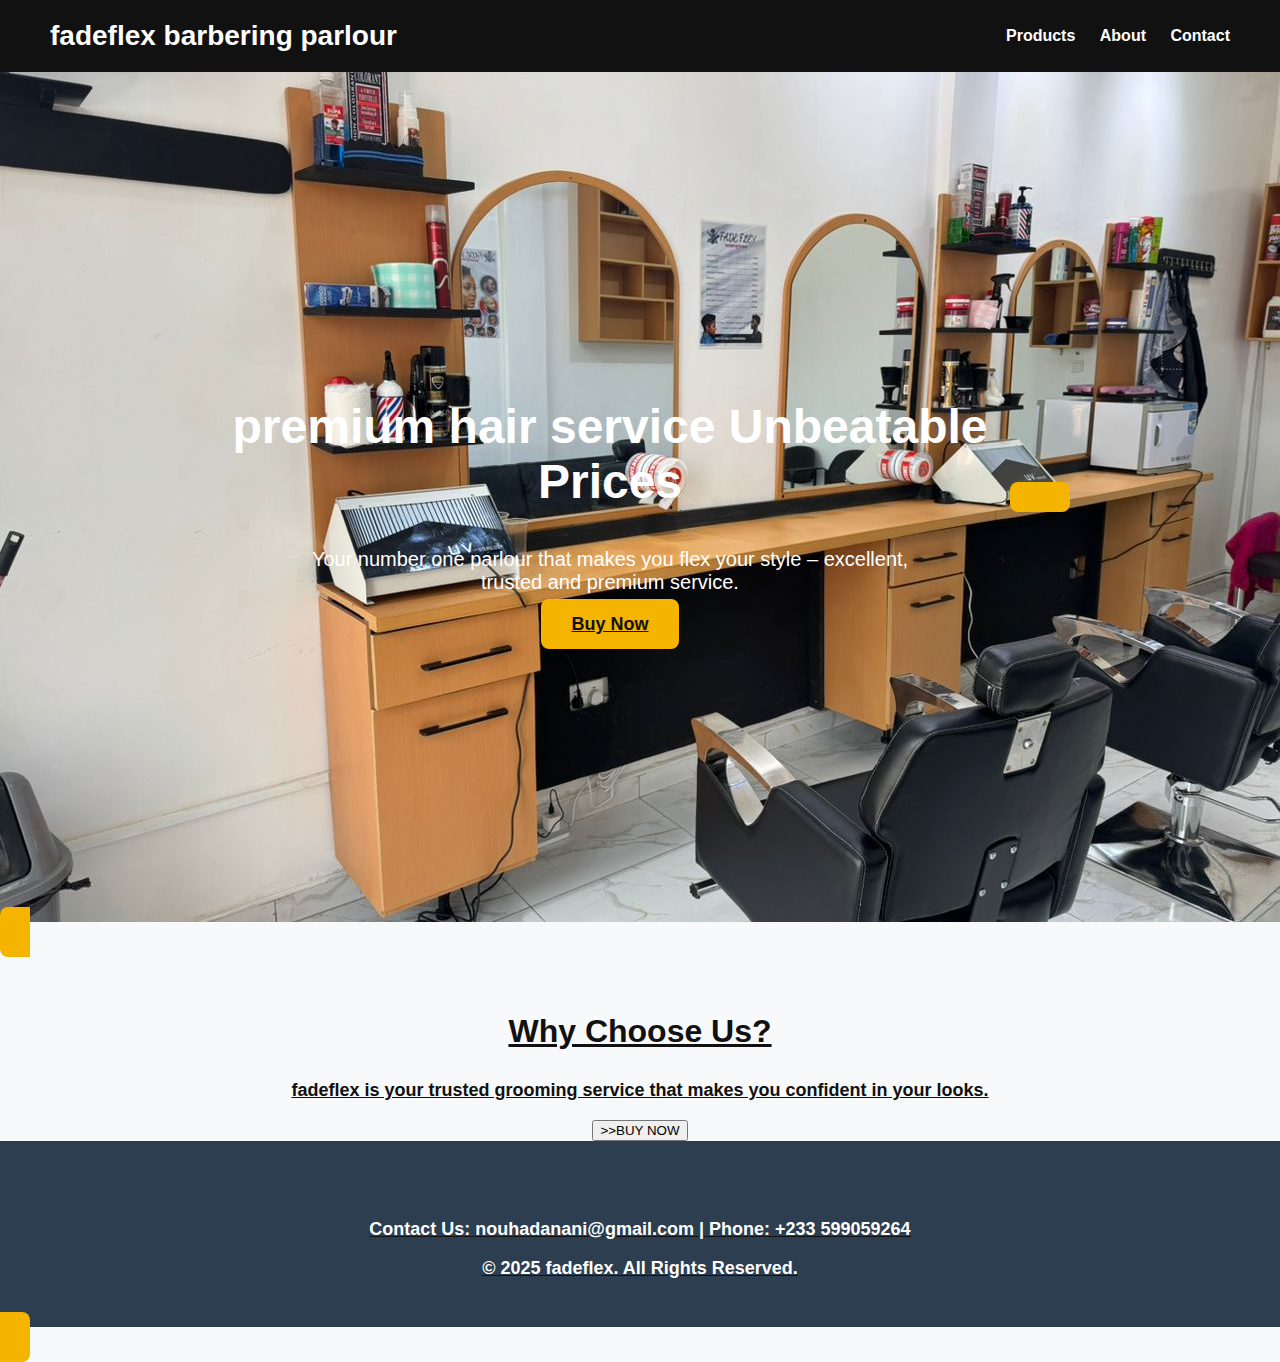
<file: index.html>
<!DOCTYPE html>
<html lang="en">
</head>
      <meta charset="UTF-8" />
      <meta name="viewport" content="width=device-width,initial-scale=0.1 /">
      <title>fadeflex barbering parlour</title>

      <!-- <SEO Meta Tags -->
       <meta name="description" content="discovery quality barbering salon at unbeatable prices">
       <meta name="keywords"content="barber shop,barber salon,haircut,Fade haircut, , skin fade, taper fade
                   Beard trim and shaping Hot towel shave
                   razor shave,Kids haircut,Grooming lounge for men">
       <meta property="og:image" content="">
       <meta property="og:url" content="">
       <meta property="og:type" content="website">
       <meta property="og:site_name" content="fadeflex barbering parlour">

      <!-- Open Graph / Social Hedia Meta Tags →> -->
       <meta property="og:title" content="fadeflex barbering parlour">
       <meta property="og description" content="get your hair styledc in sharp and clean fades here">
       <meta property="og:image" content="">
       <meta property="og:url" content="te">
       <meta property="og:site_name" content="fadeflex barbering parlour">

      <!-- Twitter Card Meta Tags --> 
       <meta nane="twitter: card" content="summary large_image" >
       <meta nane="twitter:title" content="fadeflex barbering parlour">
       <meta name="twitter:description" content="get your hair styled in sharp clean fades here">
       <meta namettwitter:image content="">

       <!-- local business Schema -->
        <script type="application/Idejson">
    {
      "@context": "https://schema.org",
      "@type": "E-comerce",
      "name": "fadeflex barbering parlour",
      "url": "https://nouhadanani.github.io/fade-barbering-parlour/"
      "logo":"https://nouhadanani.github.io/fade-barbering-parlour/image/logo logo.png"
      "description": "Discover quality haircut serviceat unbeatable prices.
      "telephone": "+1eq",
      "telephone": "+1eq",
      "mainEntity"{
      "headline"=Advanced SEO & PPC Pro
    "Datepublished":"2026-01-10"
      }
      "telephone": "+1eq",
      "address": {courses}
        "@type": "PostalAddress",
        "streetAddress": "123 Ghana Way",
        "addressLocality": "Pl",
        "addressRegion": "IL",
        "postalCode": "60544",
        "addressCountry": "GH"
      },
      "geo": {
        "@type": "barbering salon",
        "latitude": 41.626722,
        "longitude": -88.212466
      },
      "openingHours": [
        "Mo-Sa 10:00-20:00",
        "Su 11:00-18:00"
      ],
      "servesCuisine": "Ghanaian",
      "priceRange": "$$",
      "image": "",
      "sameAs": [
        "https://www.facebook.com/fadeflex",
        "https://www.instagram.com/fadeflex/",
        "https://www.twitter.com/fadeflex"
      ]
    
    </script>
    
    <!-- Canonical URL -->
    <link rel="canonical" href="https://fadeflex">
   

   <link rel="stylesheet" href="style.css">
</head>
<body>

    <!-- Header -->
    <header>
        <h1>fadeflex barbering parlour</h1>
        <nav>
            <a href="product.html">Products</a>
            <a href="#about">About</a>
            <a href="#contact">Contact</a>
            
        </nav>
    </header>

    <!-- Hero Section -->
    <section class="hero">
        <div>
            <h2>premium hair service Unbeatable Prices</h2>
            <p>Your number one parlour that makes you flex your style – excellent, trusted and premium service.</p>
            <a href="product.html" class="cta-btn" >Buy Now</button>
        </div>
    </section>
   <!-- news letter -->
<div id="mc_embed_shell" class="popup-container" style="display:none;"> 
       <!-- <link href="//cdn-images.mailchimp.com/embedcode/classic-061523.css" rel="stylesheet" type="text/css"> -->
  <style type="text/css">
        #mc_embed_signup{
    position: relative;
    padding: 40px 30px;
    border-radius: 8px;
    box-shadow: 0 10px 30px rgba(0,0,0,0.15);

    background: url(image/oG.jpg);
    background-size: cover;
    background-position: center;
    background-repeat: no-repeat;
    clear: left;
    font: 14px Helvetica, Arial, sans-serif;
    width: 600px;
}

#mc_embed_signup label {
    font-size: 18px;   /* Change this number */
}

/* TEXT COLOR */
#mc_embed_signup_scroll,
#mc_embed_signup_scroll label,
#mc_embed_signup_scroll h2,
#mc_embed_signup_scroll .indicates-required,
#mc_embed_signup_scroll input {
    color: white;
}

#mc_embed_signup_scroll input::placeholder {
    color: rgb(11, 0, 0);
}

/* FORM FIELD SPACING */
#mc_embed_signup input[type="email"],
#mc_embed_signup input[type="text"]{
    width: 100%;
    max-width: 400px;
    padding: 10px;
    margin: 8px 0 15px 0;
    border: 1px solid #ccc;
    border-radius: 4px;
    font-size: 16px;
    color: black; 
    background-color: white;
}
        /* Add your own Mailchimp form style overrides in your site stylesheet or in this style block.
           We recommend moving this block and the preceding CSS link to the HEAD of your HTML file. */
</style>
<div id="mc_embed_signup">
  <!--PLACE X BUTTON HERE-->
    <form action="https://github.us18.list-manage.com/subscribe/post?u=468eecf48c3ecc8cbabbf0f05&amp;id=40c6be7813&amp;f_id=0059b2e6f0" method="post" id="mc-embedded-subscribe-form" name="mc-embedded-subscribe-form" class="validate" target="_blank">
        <div id="mc_embed_signup_scroll"><h2>Subscribe to our news letter</h2>
                    <span class="close-popup"style=position:absolute:top:10px;right:15px:cursor:pointer:font-size:20px">&times;</span>
            <div class="indicates-required"><span class="asterisk">*</span> indicates required</div>
            <div class="mc-field-group"><label for="mce-EMAIL">Email Address <span class="asterisk">*</span></label><input type="email" name="EMAIL" class="required email" id="mce-EMAIL" required="" value=""></div><div class="mc-field-group"><label for="mce-FNAME">First Name </label><input type="text" name="FNAME" class=" text" id="mce-FNAME" value=""></div><div class="mc-field-group"><label for="mce-PHONE">Phone Number </label><input type="text" name="PHONE" class="REQ_CSS" id="mce-PHONE" value=""></div>
        <div id="mce-responses" class="clear foot">
            <div class="response" id="mce-error-response" style="display: none;"></div>
            <div class="response" id="mce-success-response" style="display: none;"></div>
        </div>
    <div aria-hidden="true" style="position: absolute; left: -5000px;">
        /* real people should not fill this in and expect good things - do not remove this or risk form bot signups */
        <input type="text" name="b_468eecf48c3ecc8cbabbf0f05_40c6be7813" tabindex="-1" value="">
    </div>
        <div class="optionalParent">
            <div class="clear foot">
                <input type="submit" name="subscribe" id="mc-embedded-subscribe" class="button" value="Subscribe">
                <!-- <p style="margin: 0px auto;"><a href="http://eepurl.com/jzzhtk" title="Mailchimp - email marketing made easy and fun"><span style="display: inline-block; background-color: transparent; border-radius: 4px;"><img class="refferal_badge" src="https://digitalasset.intuit.com/render/content/dam/intuit/mc-fe/en_us/images/intuit-mc-rewards-text-dark.svg" alt="Intuit Mailchimp" style="width: 220px; height: 40px; display: flex; padding: 2px 0px; justify-content: center; align-items: center;"></span></a></p> -->
            </div>
        </div>
    </div>
</form>
</div>
<script type="text/javascript" src="//s3.amazonaws.com/downloads.mailchimp.com/js/mc-validate.js"></script><script type="text/javascript">(function($) {window.fnames = new Array(); window.ftypes = new Array();fnames[0]='EMAIL';ftypes[0]='email';fnames[1]='FNAME';ftypes[1]='text';fnames[4]='PHONE';ftypes[4]='phone';fnames[2]='LNAME';ftypes[2]='text';fnames[3]='ADDRESS';ftypes[3]='address';fnames[5]='BIRTHDAY';ftypes[5]='birthday';fnames[6]='COMPANY';ftypes[6]='text';}(jQuery));var $mcj = jQuery.noConflict(true);
    // SMS Phone Multi-Country Functionality
    if(!window.MC) {
      window.MC = {};
    }
    window.MC.smsPhoneData = {
      defaultCountryCode: 'GH',
      programs: [],
      smsProgramDataCountryNames: []
    };

    function getCountryUnicodeFlag(countryCode) {
       return countryCode.toUpperCase().replace(/./g, (char) => String.fromCodePoint(char.charCodeAt(0) + 127397))
    };

    // HTML sanitization function to prevent XSS
    function sanitizeHtml(str) {
      if (typeof str !== 'string') return '';
      return str
        .replace(/&/g, '&amp;')
        .replace(/</g, '&lt;')
        .replace(/>/g, '&gt;')
        .replace(/"/g, '&quot;')
        .replace(/'/g, '&#x27;')
        .replace(/\//g, '&#x2F;');
    }

    // URL sanitization function to prevent javascript: and data: URLs
    function sanitizeUrl(url) {
      if (typeof url !== 'string') return '';
      const trimmedUrl = url.trim().toLowerCase();
      if (trimmedUrl.startsWith('javascript:') || trimmedUrl.startsWith('data:') || trimmedUrl.startsWith('vbscript:')) {
        return '#';
      }
      return url;
    }

    const getBrowserLanguage = () => {
      if (!window?.navigator?.language?.split('-')[1]) {
        return window?.navigator?.language?.toUpperCase();
      }
      return window?.navigator?.language?.split('-')[1];
    };

    function getDefaultCountryProgram(defaultCountryCode, smsProgramData) {
      if (!smsProgramData || smsProgramData.length === 0) {
        return null;
      }

      const browserLanguage = getBrowserLanguage();

      if (browserLanguage) {
        const foundProgram = smsProgramData.find(
          (program) => program?.countryCode === browserLanguage,
        );
        if (foundProgram) {
          return foundProgram;
        }
      }

      if (defaultCountryCode) {
        const foundProgram = smsProgramData.find(
          (program) => program?.countryCode === defaultCountryCode,
        );
        if (foundProgram) {
          return foundProgram;
        }
      }

      return smsProgramData[0];
    }

    function updateSmsLegalText(countryCode, fieldName) {
      if (!countryCode || !fieldName) {
        return;
      }
      
      const programs = window?.MC?.smsPhoneData?.programs;
      if (!programs || !Array.isArray(programs)) {
        return;
      }
      
      const program = programs.find(program => program?.countryCode === countryCode);
      if (!program || !program.requiredTemplate) {
        return;
      }
      
      const legalTextElement = document.querySelector('#legal-text-' + fieldName);
      if (!legalTextElement) {
        return;
      }
      
      // Remove HTML tags and clean up the text
      const divRegex = new RegExp('</?[div][^>]*>', 'gi');
      const fullAnchorRegex = new RegExp('<a.*?</a>', 'g');
      const anchorRegex = new RegExp('<a href="(.*?)" target="(.*?)">(.*?)</a>');
      
      const template = program.requiredTemplate.replace(divRegex, '');
      
      

      legalTextElement.textContent = '';
      const parts = template.split(/(<a href=".*?" target=".*?">.*?<\/a>)/g);
      parts.forEach(function(part) {
        if (!part) {
          return;
        }
        const anchorMatch = part.match(/<a href="(.*?)" target="(.*?)">(.*?)<\/a>/);
        if (anchorMatch) {
          const linkElement = document.createElement('a');
          linkElement.href = sanitizeUrl(anchorMatch[1]);
          linkElement.target = sanitizeHtml(anchorMatch[2]);
          linkElement.textContent = sanitizeHtml(anchorMatch[3]);
          legalTextElement.appendChild(linkElement);
        } else {
          legalTextElement.appendChild(document.createTextNode(part));
        }
      });
          
    }

    function generateDropdownOptions(smsProgramData) {
      if (!smsProgramData || smsProgramData.length === 0) {
        return '';
      }
      
      return smsProgramData.map(program => {
        const flag = getCountryUnicodeFlag(program.countryCode);
        const countryName = getCountryName(program.countryCode);
        const callingCode = program.countryCallingCode || '';
        // Sanitize all values to prevent XSS
        const sanitizedCountryCode = sanitizeHtml(program.countryCode || '');
        const sanitizedCountryName = sanitizeHtml(countryName || '');
        const sanitizedCallingCode = sanitizeHtml(callingCode || '');
        return '<option value="' + sanitizedCountryCode + '">' + sanitizedCountryName + ' ' + sanitizedCallingCode + '</option>';
      }).join('');
    }

    function getCountryName(countryCode) {
      if (window.MC?.smsPhoneData?.smsProgramDataCountryNames && Array.isArray(window.MC.smsPhoneData.smsProgramDataCountryNames)) {
        for (let i = 0; i < window.MC.smsPhoneData.smsProgramDataCountryNames.length; i++) {
          if (window.MC.smsPhoneData.smsProgramDataCountryNames[i].code === countryCode) {
            return window.MC.smsPhoneData.smsProgramDataCountryNames[i].name;
          }
        }
      }
      return countryCode;
    }

    function getDefaultPlaceholder(countryCode) {
      if (!countryCode || typeof countryCode !== 'string') {
        return '+1 000 000 0000'; // Default US placeholder
      }
      
            var mockPlaceholders = [
        {
          countryCode: 'US',
          placeholder: '+1 000 000 0000',
          helpText: 'Include the US country code +1 before the phone number',
        },
        {
          countryCode: 'GB',
          placeholder: '+44 0000 000000',
          helpText: 'Include the GB country code +44 before the phone number',
        },
        {
          countryCode: 'CA',
          placeholder: '+1 000 000 0000',
          helpText: 'Include the CA country code +1 before the phone number',
        },
        {
          countryCode: 'AU',
          placeholder: '+61 000 000 000',
          helpText: 'Include the AU country code +61 before the phone number',
        },
        {
          countryCode: 'DE',
          placeholder: '+49 000 0000000',
          helpText: 'Fügen Sie vor der Telefonnummer die DE-Ländervorwahl +49 ein',
        },
        {
          countryCode: 'FR',
          placeholder: '+33 0 00 00 00 00',
          helpText: 'Incluez le code pays FR +33 avant le numéro de téléphone',
        },
        {
          countryCode: 'ES',
          placeholder: '+34 000 000 000',
          helpText: 'Incluya el código de país ES +34 antes del número de teléfono',
        },
        {
          countryCode: 'NL',
          placeholder: '+31 0 00000000',
          helpText: 'Voeg de NL-landcode +31 toe vóór het telefoonnummer',
        },
        {
          countryCode: 'BE',
          placeholder: '+32 000 00 00 00',
          helpText: 'Incluez le code pays BE +32 avant le numéro de téléphone',
        },
        {
          countryCode: 'CH',
          placeholder: '+41 00 000 00 00',
          helpText: 'Fügen Sie vor der Telefonnummer die CH-Ländervorwahl +41 ein',
        },
        {
          countryCode: 'AT',
          placeholder: '+43 000 000 0000',
          helpText: 'Fügen Sie vor der Telefonnummer die AT-Ländervorwahl +43 ein',
        },
        {
          countryCode: 'IE',
          placeholder: '+353 00 000 0000',
          helpText: 'Include the IE country code +353 before the phone number',
        },
        {
          countryCode: 'IT',
          placeholder: '+39 000 000 0000',
          helpText: 'Includere il prefisso internazionale IT +39 prima del numero di telefono',
        },
        {
          countryCode: 'NO',
          placeholder: '+47 000 00 000',
          helpText: 'Inkluder NO landskode +47 før telefonnummeret',
        },
        {
          countryCode: 'SE',
          placeholder: '+46 00 000 00 00',
          helpText: 'Inkludera SE landskod +46 före telefonnumret',
        },
        {
          countryCode: 'DK',
          placeholder: '+45 00 00 00 00',
          helpText: 'Inkluder DK landekode +45 før telefonnummeret',
        },
        {
          countryCode: 'FI',
          placeholder: '+358 00 000 0000',
          helpText: 'Sisällytä FI-maakoodi +358 ennen puhelinnumeroa',
        },
        {
          countryCode: 'EE',
          placeholder: '+372 0000 0000',
          helpText: 'Lisage EE riigikood +372 telefoninumbri ette',
        },
        {
          countryCode: 'PL',
          placeholder: '+48 000 000 000',
          helpText: 'Podaj numer kierunkowy PL +48 przed numerem telefonu',
        },
        {
          countryCode: 'SK',
          placeholder: '+421 000 000 000',
          helpText: 'Pred telefónne číslo uveďte kód krajiny SK +421',
        },
        {
          countryCode: 'LV',
          placeholder: '+371 0000 0000',
          helpText: 'Iekļaujiet LV valsts kodu +371 pirms tālruņa numura',
        },
        {
          countryCode: 'LT',
          placeholder: '+370 0000 0000',
          helpText: 'Įtraukite LT šalies kodą +370 prieš telefono numerį',
        },
        {
          countryCode: 'GR',
          placeholder: '+30 000 000 0000',
          helpText: 'Συμπεριλάβετε τον κωδικό χώρας GR +30 πριν από τον αριθμό τηλεφώνου',
        },
        {
          countryCode: 'PT',
          placeholder: '+351 000 000 000',
          helpText: 'Inclua o código de país PT +351 antes do número de telefone',
        },
        {
          countryCode: 'HR',
          placeholder: '+385 00 000 0000',
          helpText: 'Uključite HR pozivni broj države +385 prije telefonskog broja',
        },
        {
          countryCode: 'SI',
          placeholder: '+386 00 000 000',
          helpText: 'Vključite SI kodo države +386 pred telefonsko številko',
        },
        {
          countryCode: 'IS',
          placeholder: '+354 000 0000',
          helpText: 'Láttu IS landsnúmer +354 fylgja á undan símanúmerinu',
        },
        {
          countryCode: 'LU',
          placeholder: '+352 000 000 000',
          helpText: 'Incluez le code pays LU +352 avant le numéro de téléphone',
        },
        {
          countryCode: 'MC',
          placeholder: '+377 00 00 00 00',
          helpText: 'Incluez le code pays MC +377 avant le numéro de téléphone',
        },
        {
          countryCode: 'AD',
          placeholder: '+376 000 000',
          helpText: 'Incloeu el codi de país AD +376 abans del número de telèfon',
        },
        {
          countryCode: 'JE',
          placeholder: '+44 0000 000000',
          helpText: 'Include the JE country code +44 before the phone number',
        },
        {
          countryCode: 'IM',
          placeholder: '+44 0000 000000',
          helpText: 'Include the IM country code +44 before the phone number',
        },
        {
          countryCode: 'GG',
          placeholder: '+44 0000 000000',
          helpText: 'Include the GG country code +44 before the phone number',
        },
        {
          countryCode: 'AL',
          placeholder: '+355 00 000 0000',
          helpText: 'Përfshini kodin e vendit AL +355 para numrit të telefonit',
        },
        {
          countryCode: 'SM',
          placeholder: '+378 0000 000000',
          helpText: 'Includere il prefisso internazionale SM +378 prima del numero di telefono',
        },
        {
          countryCode: 'FO',
          placeholder: '+298 000000',
          helpText: 'Inkluder FO landekode +298 før telefonnummeret',
        },
        {
          countryCode: 'MT',
          placeholder: '+356 0000 0000',
          helpText: 'Include the MT country code +356 before the phone number',
        },
        {
          countryCode: 'LI',
          placeholder: '+423 000 0000',
          helpText: 'Fügen Sie vor der Telefonnummer die LI-Ländervorwahl +423 ein',
        },
        {
          countryCode: 'GI',
          placeholder: '+350 000 00000',
          helpText: 'Include the GI country code +350 before the phone number',
        },
        {
          countryCode: 'MD',
          placeholder: '+373 00 000 000',
          helpText: 'Includeți codul de țară MD +373 înaintea numărului de telefon',
        },
        {
          countryCode: 'HU',
          placeholder: '+36 00 000 0000',
          helpText: 'A telefonszám előtt adja meg a HU országkódot +36',
        },
        {
          countryCode: 'NZ',
          placeholder: '+64 00 000 0000',
          helpText: 'Include the NZ country code +64 before the phone number',
        },
        {
          countryCode: 'ME',
          placeholder: '+382 00 000 000',
          helpText: 'Uključite ME pozivni broj države +382 prije telefonskog broja',
        },
      ];

      const selectedPlaceholder = mockPlaceholders.find(function(item) {
        return item && item.countryCode === countryCode;
      });
      
      return selectedPlaceholder ? selectedPlaceholder.placeholder : mockPlaceholders[0].placeholder;
    }

    function updatePlaceholder(countryCode, fieldName) {
      if (!countryCode || !fieldName) {
        return;
      }
      
      const phoneInput = document.querySelector('#mce-' + fieldName);
      if (!phoneInput) {
        return;
      }
      
      const placeholder = getDefaultPlaceholder(countryCode);
      if (placeholder) {
        phoneInput.placeholder = placeholder;
      }
    }

    function updateCountryCodeInstruction(countryCode, fieldName) {
      updatePlaceholder(countryCode, fieldName);
      
    }

    function getDefaultHelpText(countryCode) {
      var mockPlaceholders = [
        {
          countryCode: 'US',
          placeholder: '+1 000 000 0000',
          helpText: 'Include the US country code +1 before the phone number',
        },
        {
          countryCode: 'GB',
          placeholder: '+44 0000 000000',
          helpText: 'Include the GB country code +44 before the phone number',
        },
        {
          countryCode: 'CA',
          placeholder: '+1 000 000 0000',
          helpText: 'Include the CA country code +1 before the phone number',
        },
        {
          countryCode: 'AU',
          placeholder: '+61 000 000 000',
          helpText: 'Include the AU country code +61 before the phone number',
        },
        {
          countryCode: 'DE',
          placeholder: '+49 000 0000000',
          helpText: 'Fügen Sie vor der Telefonnummer die DE-Ländervorwahl +49 ein',
        },
        {
          countryCode: 'FR',
          placeholder: '+33 0 00 00 00 00',
          helpText: 'Incluez le code pays FR +33 avant le numéro de téléphone',
        },
        {
          countryCode: 'ES',
          placeholder: '+34 000 000 000',
          helpText: 'Incluya el código de país ES +34 antes del número de teléfono',
        },
        {
          countryCode: 'NL',
          placeholder: '+31 0 00000000',
          helpText: 'Voeg de NL-landcode +31 toe vóór het telefoonnummer',
        },
        {
          countryCode: 'BE',
          placeholder: '+32 000 00 00 00',
          helpText: 'Incluez le code pays BE +32 avant le numéro de téléphone',
        },
        {
          countryCode: 'CH',
          placeholder: '+41 00 000 00 00',
          helpText: 'Fügen Sie vor der Telefonnummer die CH-Ländervorwahl +41 ein',
        },
        {
          countryCode: 'AT',
          placeholder: '+43 000 000 0000',
          helpText: 'Fügen Sie vor der Telefonnummer die AT-Ländervorwahl +43 ein',
        },
        {
          countryCode: 'IE',
          placeholder: '+353 00 000 0000',
          helpText: 'Include the IE country code +353 before the phone number',
        },
        {
          countryCode: 'IT',
          placeholder: '+39 000 000 0000',
          helpText: 'Includere il prefisso internazionale IT +39 prima del numero di telefono',
        },
        {
          countryCode: 'NO',
          placeholder: '+47 000 00 000',
          helpText: 'Inkluder NO landskode +47 før telefonnummeret',
        },
        {
          countryCode: 'SE',
          placeholder: '+46 00 000 00 00',
          helpText: 'Inkludera SE landskod +46 före telefonnumret',
        },
        {
          countryCode: 'DK',
          placeholder: '+45 00 00 00 00',
          helpText: 'Inkluder DK landekode +45 før telefonnummeret',
        },
        {
          countryCode: 'FI',
          placeholder: '+358 00 000 0000',
          helpText: 'Sisällytä FI-maakoodi +358 ennen puhelinnumeroa',
        },
        {
          countryCode: 'EE',
          placeholder: '+372 0000 0000',
          helpText: 'Lisage EE riigikood +372 telefoninumbri ette',
        },
        {
          countryCode: 'PL',
          placeholder: '+48 000 000 000',
          helpText: 'Podaj numer kierunkowy PL +48 przed numerem telefonu',
        },
        {
          countryCode: 'SK',
          placeholder: '+421 000 000 000',
          helpText: 'Pred telefónne číslo uveďte kód krajiny SK +421',
        },
        {
          countryCode: 'LV',
          placeholder: '+371 0000 0000',
          helpText: 'Iekļaujiet LV valsts kodu +371 pirms tālruņa numura',
        },
        {
          countryCode: 'LT',
          placeholder: '+370 0000 0000',
          helpText: 'Įtraukite LT šalies kodą +370 prieš telefono numerį',
        },
        {
          countryCode: 'GR',
          placeholder: '+30 000 000 0000',
          helpText: 'Συμπεριλάβετε τον κωδικό χώρας GR +30 πριν από τον αριθμό τηλεφώνου',
        },
        {
          countryCode: 'PT',
          placeholder: '+351 000 000 000',
          helpText: 'Inclua o código de país PT +351 antes do número de telefone',
        },
        {
          countryCode: 'HR',
          placeholder: '+385 00 000 0000',
          helpText: 'Uključite HR pozivni broj države +385 prije telefonskog broja',
        },
        {
          countryCode: 'SI',
          placeholder: '+386 00 000 000',
          helpText: 'Vključite SI kodo države +386 pred telefonsko številko',
        },
        {
          countryCode: 'IS',
          placeholder: '+354 000 0000',
          helpText: 'Láttu IS landsnúmer +354 fylgja á undan símanúmerinu',
        },
        {
          countryCode: 'LU',
          placeholder: '+352 000 000 000',
          helpText: 'Incluez le code pays LU +352 avant le numéro de téléphone',
        },
        {
          countryCode: 'MC',
          placeholder: '+377 00 00 00 00',
          helpText: 'Incluez le code pays MC +377 avant le numéro de téléphone',
        },
        {
          countryCode: 'AD',
          placeholder: '+376 000 000',
          helpText: 'Incloeu el codi de país AD +376 abans del número de telèfon',
        },
        {
          countryCode: 'JE',
          placeholder: '+44 0000 000000',
          helpText: 'Include the JE country code +44 before the phone number',
        },
        {
          countryCode: 'IM',
          placeholder: '+44 0000 000000',
          helpText: 'Include the IM country code +44 before the phone number',
        },
        {
          countryCode: 'GG',
          placeholder: '+44 0000 000000',
          helpText: 'Include the GG country code +44 before the phone number',
        },
        {
          countryCode: 'AL',
          placeholder: '+355 00 000 0000',
          helpText: 'Përfshini kodin e vendit AL +355 para numrit të telefonit',
        },
        {
          countryCode: 'SM',
          placeholder: '+378 0000 000000',
          helpText: 'Includere il prefisso internazionale SM +378 prima del numero di telefono',
        },
        {
          countryCode: 'FO',
          placeholder: '+298 000000',
          helpText: 'Inkluder FO landekode +298 før telefonnummeret',
        },
        {
          countryCode: 'MT',
          placeholder: '+356 0000 0000',
          helpText: 'Include the MT country code +356 before the phone number',
        },
        {
          countryCode: 'LI',
          placeholder: '+423 000 0000',
          helpText: 'Fügen Sie vor der Telefonnummer die LI-Ländervorwahl +423 ein',
        },
        {
          countryCode: 'GI',
          placeholder: '+350 000 00000',
          helpText: 'Include the GI country code +350 before the phone number',
        },
        {
          countryCode: 'MD',
          placeholder: '+373 00 000 000',
          helpText: 'Includeți codul de țară MD +373 înaintea numărului de telefon',
        },
        {
          countryCode: 'HU',
          placeholder: '+36 00 000 0000',
          helpText: 'A telefonszám előtt adja meg a HU országkódot +36',
        },
        {
          countryCode: 'NZ',
          placeholder: '+64 00 000 0000',
          helpText: 'Include the NZ country code +64 before the phone number',
        },
        {
          countryCode: 'ME',
          placeholder: '+382 00 000 000',
          helpText: 'Uključite ME pozivni broj države +382 prije telefonskog broja',
        },
      ];
      
      if (!countryCode || typeof countryCode !== 'string') {
        return mockPlaceholders[0].helpText;
      }
      
      const selectedHelpText = mockPlaceholders.find(function(item) {
          return item && item.countryCode === countryCode;
        });
        
        return selectedHelpText ? selectedHelpText.helpText : mockPlaceholders[0].helpText;
    }

    function setDefaultHelpText(countryCode) {
      const helpTextSpan = document.querySelector('#help-text');
      if (!helpTextSpan) {
        return;
      }

        
    }

    function updateHelpTextCountryCode(countryCode, fieldName) {
      if (!countryCode || !fieldName) {
        return;
      }
      
      setDefaultHelpText(countryCode);
    }

    function initializeSmsPhoneDropdown(fieldName) {
      if (!fieldName || typeof fieldName !== 'string') {
        return;
      }
      
      const dropdown = document.querySelector('#country-select-' + fieldName);
      const displayFlag = document.querySelector('#flag-display-' + fieldName);
      
      if (!dropdown || !displayFlag) {
        return;
      }

      const smsPhoneData = window.MC?.smsPhoneData;
      if (smsPhoneData && smsPhoneData.programs && Array.isArray(smsPhoneData.programs)) {
        dropdown.innerHTML = generateDropdownOptions(smsPhoneData.programs);
      }

      const defaultProgram = getDefaultCountryProgram(smsPhoneData?.defaultCountryCode, smsPhoneData?.programs);
      if (defaultProgram && defaultProgram.countryCode) {
        dropdown.value = defaultProgram.countryCode;
        
        const flagSpan = displayFlag?.querySelector('#flag-emoji-' + fieldName);
        if (flagSpan) {
          flagSpan.textContent = getCountryUnicodeFlag(defaultProgram.countryCode);
          flagSpan.setAttribute('aria-label', sanitizeHtml(defaultProgram.countryCode) + ' flag');
        }
        
        updateSmsLegalText(defaultProgram.countryCode, fieldName);
        updatePlaceholder(defaultProgram.countryCode, fieldName);
        updateCountryCodeInstruction(defaultProgram.countryCode, fieldName);
      }

     
      var smsNotRequiredRemoveCountryCodeEnabled = true;
      var smsField = Object.values({"EMAIL":{"name":"EMAIL","label":"Email Address","helper_text":"","merge_id":0,"type":"email","required":true,"audience_field_name":"Email Address","field_type":"merge","enabled":true,"order":0},"FNAME":{"name":"FNAME","label":"First Name","helper_text":"","type":"text","required":false,"audience_field_name":"First Name","enabled":true,"order":1,"field_type":"merge","merge_id":1},"PHONE":{"name":"PHONE","label":"Phone Number","helper_text":"","type":"phone","required":false,"audience_field_name":"Phone Number","phoneformat":"","enabled":true,"order":2,"field_type":"merge","merge_id":4},"LNAME":{"name":"LNAME","label":"Last Name","helper_text":"","type":"text","required":false,"audience_field_name":"Last Name","enabled":false,"order":null,"field_type":"merge","merge_id":2},"ADDRESS":{"name":"ADDRESS","label":"Address","helper_text":"","type":"address","required":false,"audience_field_name":"Address","enabled":false,"order":null,"field_type":"merge","merge_id":3,"countries":{"2":"Albania","3":"Algeria","4":"Andorra","5":"Angola","6":"Argentina","7":"Armenia","8":"Australia","9":"Austria","10":"Azerbaijan","11":"Bahamas","12":"Bahrain","13":"Bangladesh","14":"Barbados","15":"Belarus","16":"Belgium","17":"Belize","18":"Benin","19":"Bermuda","20":"Bhutan","21":"Bolivia","22":"Bosnia and Herzegovina","23":"Botswana","24":"Brazil","25":"Bulgaria","26":"Burkina Faso","27":"Burundi","28":"Cambodia","29":"Cameroon","30":"Canada","31":"Cape Verde","32":"Cayman Islands","33":"Central African Republic","34":"Chad","35":"Chile","36":"China","37":"Colombia","38":"Congo","40":"Croatia","41":"Cyprus","42":"Czech Republic","43":"Denmark","44":"Djibouti","45":"Ecuador","46":"Egypt","47":"El Salvador","48":"Equatorial Guinea","49":"Eritrea","50":"Estonia","51":"Ethiopia","52":"Fiji","53":"Finland","54":"France","56":"Gabon","57":"Gambia","58":"Georgia","59":"Germany","60":"Ghana","61":"Greece","62":"Guam","63":"Guinea","64":"Guinea-Bissau","65":"Guyana","66":"Honduras","67":"Hong Kong","68":"Hungary","69":"Iceland","70":"India","71":"Indonesia","74":"Ireland","75":"Israel","76":"Italy","78":"Japan","79":"Jordan","80":"Kazakhstan","81":"Kenya","82":"Kuwait","83":"Kyrgyzstan","84":"Lao People's Democratic Republic","85":"Latvia","86":"Lebanon","87":"Lesotho","88":"Liberia","90":"Liechtenstein","91":"Lithuania","92":"Luxembourg","93":"Macedonia","94":"Madagascar","95":"Malawi","96":"Malaysia","97":"Maldives","98":"Mali","99":"Malta","100":"Mauritania","101":"Mexico","102":"Moldova","103":"Monaco","104":"Mongolia","105":"Morocco","106":"Mozambique","107":"Namibia","108":"Nepal","109":"Netherlands","110":"Netherlands Antilles","111":"New Zealand","112":"Nicaragua","113":"Niger","114":"Nigeria","116":"Norway","117":"Oman","118":"Pakistan","119":"Panama","120":"Paraguay","121":"Peru","122":"Philippines","123":"Poland","124":"Portugal","126":"Qatar","127":"Reunion","128":"Romania","129":"Russia","130":"Rwanda","132":"Samoa (Independent)","133":"Saudi Arabia","134":"Senegal","135":"Seychelles","136":"Sierra Leone","137":"Singapore","138":"Slovakia","139":"Slovenia","140":"Somalia","141":"South Africa","142":"South Korea","143":"Spain","144":"Sri Lanka","146":"Suriname","147":"Swaziland","148":"Sweden","149":"Switzerland","152":"Taiwan","153":"Tanzania","154":"Thailand","155":"Togo","156":"Tunisia","157":"Turkiye","158":"Turkmenistan","159":"Uganda","161":"Ukraine","162":"United Arab Emirates","163":"Uruguay","164":"USA","165":"Uzbekistan","166":"Vatican City State (Holy See)","167":"Venezuela","168":"Vietnam","169":"Virgin Islands (British)","170":"Yemen","173":"Zambia","174":"Zimbabwe","175":"Antigua And Barbuda","176":"Anguilla","178":"American Samoa","179":"Aruba","180":"Brunei Darussalam","181":"Bouvet Island","183":"Cook Islands","185":"Christmas Island","187":"Dominican Republic","188":"Western Sahara","189":"Falkland Islands","191":"Faroe Islands","192":"Grenada","193":"French Guiana","194":"Gibraltar","195":"Greenland","196":"Guadeloupe","198":"Guatemala","200":"Haiti","202":"Jamaica","203":"Kiribati","204":"Comoros","205":"Saint Kitts and Nevis","206":"Saint Lucia","207":"Marshall Islands","208":"Macau","210":"Martinique","212":"Mauritius","213":"New Caledonia","214":"Norfolk Island","215":"Nauru","217":"Niue","219":"Papua New Guinea","221":"Pitcairn","222":"Palau","223":"Solomon Islands","225":"Svalbard and Jan Mayen Islands","227":"San Marino","232":"Tonga","233":"Timor-Leste","234":"Trinidad and Tobago","235":"Tuvalu","237":"Saint Vincent and the Grenadines","238":"Virgin Islands (U.S.)","239":"Vanuatu","241":"Mayotte","242":"Myanmar","255":"Sao Tome and Principe","257":"South Georgia and the South Sandwich Islands","260":"Tajikistan","262":"United Kingdom","268":"Costa Rica","270":"Guernsey","272":"North Korea","274":"Afghanistan","275":"Cote D'Ivoire","276":"Cuba","277":"French Polynesia","278":"Iran","279":"Iraq","281":"Libya","282":"Palestine","285":"Syria","286":"Aaland Islands","287":"Turks & Caicos Islands","288":"Jersey  (Channel Islands)","289":"Dominica","290":"Montenegro","293":"Sudan","294":"Montserrat","298":"Curacao","302":"Sint Maarten","311":"South Sudan","315":"Republic of Kosovo","318":"Congo, Democratic Republic of the","323":"Isle of Man","324":"Saint Martin","325":"Bonaire, Saint Eustatius and Saba","326":"Serbia"},"defaultcountry":164},"BIRTHDAY":{"name":"BIRTHDAY","label":"Birthday","helper_text":"","type":"birthday","required":false,"audience_field_name":"Birthday","dateformat":"MM/DD","enabled":false,"order":null,"field_type":"merge","merge_id":5},"COMPANY":{"name":"COMPANY","label":"Company","helper_text":"","type":"text","required":false,"audience_field_name":"Company","enabled":false,"order":null,"field_type":"merge","merge_id":6}}).find(function(f) { return f.name === fieldName && f.type === 'smsphone'; });
      var isRequired = smsField ? smsField.required : false;
      var shouldAppendCountryCode = smsNotRequiredRemoveCountryCodeEnabled ? isRequired : true;
      
      var phoneInput = document.querySelector('#mce-' + fieldName);
      if (phoneInput && defaultProgram.countryCallingCode && shouldAppendCountryCode) {
        phoneInput.value = defaultProgram.countryCallingCode;
      }
      


      displayFlag?.addEventListener('click', function(e) {
        dropdown.focus();
      });


      dropdown?.addEventListener('change', function() {
        const selectedCountry = this.value;
        
        if (!selectedCountry || typeof selectedCountry !== 'string') {
          return;
        }
        
        const flagSpan = displayFlag?.querySelector('#flag-emoji-' + fieldName);
        if (flagSpan) {
          flagSpan.textContent = getCountryUnicodeFlag(selectedCountry);
          flagSpan.setAttribute('aria-label', sanitizeHtml(selectedCountry) + ' flag');
        }

         
        const selectedProgram = window.MC?.smsPhoneData?.programs.find(function(program) {
          return program && program.countryCode === selectedCountry;
        });

        var smsNotRequiredRemoveCountryCodeEnabled = true;
        var smsField = Object.values({"EMAIL":{"name":"EMAIL","label":"Email Address","helper_text":"","merge_id":0,"type":"email","required":true,"audience_field_name":"Email Address","field_type":"merge","enabled":true,"order":0},"FNAME":{"name":"FNAME","label":"First Name","helper_text":"","type":"text","required":false,"audience_field_name":"First Name","enabled":true,"order":1,"field_type":"merge","merge_id":1},"PHONE":{"name":"PHONE","label":"Phone Number","helper_text":"","type":"phone","required":false,"audience_field_name":"Phone Number","phoneformat":"","enabled":true,"order":2,"field_type":"merge","merge_id":4},"LNAME":{"name":"LNAME","label":"Last Name","helper_text":"","type":"text","required":false,"audience_field_name":"Last Name","enabled":false,"order":null,"field_type":"merge","merge_id":2},"ADDRESS":{"name":"ADDRESS","label":"Address","helper_text":"","type":"address","required":false,"audience_field_name":"Address","enabled":false,"order":null,"field_type":"merge","merge_id":3,"countries":{"2":"Albania","3":"Algeria","4":"Andorra","5":"Angola","6":"Argentina","7":"Armenia","8":"Australia","9":"Austria","10":"Azerbaijan","11":"Bahamas","12":"Bahrain","13":"Bangladesh","14":"Barbados","15":"Belarus","16":"Belgium","17":"Belize","18":"Benin","19":"Bermuda","20":"Bhutan","21":"Bolivia","22":"Bosnia and Herzegovina","23":"Botswana","24":"Brazil","25":"Bulgaria","26":"Burkina Faso","27":"Burundi","28":"Cambodia","29":"Cameroon","30":"Canada","31":"Cape Verde","32":"Cayman Islands","33":"Central African Republic","34":"Chad","35":"Chile","36":"China","37":"Colombia","38":"Congo","40":"Croatia","41":"Cyprus","42":"Czech Republic","43":"Denmark","44":"Djibouti","45":"Ecuador","46":"Egypt","47":"El Salvador","48":"Equatorial Guinea","49":"Eritrea","50":"Estonia","51":"Ethiopia","52":"Fiji","53":"Finland","54":"France","56":"Gabon","57":"Gambia","58":"Georgia","59":"Germany","60":"Ghana","61":"Greece","62":"Guam","63":"Guinea","64":"Guinea-Bissau","65":"Guyana","66":"Honduras","67":"Hong Kong","68":"Hungary","69":"Iceland","70":"India","71":"Indonesia","74":"Ireland","75":"Israel","76":"Italy","78":"Japan","79":"Jordan","80":"Kazakhstan","81":"Kenya","82":"Kuwait","83":"Kyrgyzstan","84":"Lao People's Democratic Republic","85":"Latvia","86":"Lebanon","87":"Lesotho","88":"Liberia","90":"Liechtenstein","91":"Lithuania","92":"Luxembourg","93":"Macedonia","94":"Madagascar","95":"Malawi","96":"Malaysia","97":"Maldives","98":"Mali","99":"Malta","100":"Mauritania","101":"Mexico","102":"Moldova","103":"Monaco","104":"Mongolia","105":"Morocco","106":"Mozambique","107":"Namibia","108":"Nepal","109":"Netherlands","110":"Netherlands Antilles","111":"New Zealand","112":"Nicaragua","113":"Niger","114":"Nigeria","116":"Norway","117":"Oman","118":"Pakistan","119":"Panama","120":"Paraguay","121":"Peru","122":"Philippines","123":"Poland","124":"Portugal","126":"Qatar","127":"Reunion","128":"Romania","129":"Russia","130":"Rwanda","132":"Samoa (Independent)","133":"Saudi Arabia","134":"Senegal","135":"Seychelles","136":"Sierra Leone","137":"Singapore","138":"Slovakia","139":"Slovenia","140":"Somalia","141":"South Africa","142":"South Korea","143":"Spain","144":"Sri Lanka","146":"Suriname","147":"Swaziland","148":"Sweden","149":"Switzerland","152":"Taiwan","153":"Tanzania","154":"Thailand","155":"Togo","156":"Tunisia","157":"Turkiye","158":"Turkmenistan","159":"Uganda","161":"Ukraine","162":"United Arab Emirates","163":"Uruguay","164":"USA","165":"Uzbekistan","166":"Vatican City State (Holy See)","167":"Venezuela","168":"Vietnam","169":"Virgin Islands (British)","170":"Yemen","173":"Zambia","174":"Zimbabwe","175":"Antigua And Barbuda","176":"Anguilla","178":"American Samoa","179":"Aruba","180":"Brunei Darussalam","181":"Bouvet Island","183":"Cook Islands","185":"Christmas Island","187":"Dominican Republic","188":"Western Sahara","189":"Falkland Islands","191":"Faroe Islands","192":"Grenada","193":"French Guiana","194":"Gibraltar","195":"Greenland","196":"Guadeloupe","198":"Guatemala","200":"Haiti","202":"Jamaica","203":"Kiribati","204":"Comoros","205":"Saint Kitts and Nevis","206":"Saint Lucia","207":"Marshall Islands","208":"Macau","210":"Martinique","212":"Mauritius","213":"New Caledonia","214":"Norfolk Island","215":"Nauru","217":"Niue","219":"Papua New Guinea","221":"Pitcairn","222":"Palau","223":"Solomon Islands","225":"Svalbard and Jan Mayen Islands","227":"San Marino","232":"Tonga","233":"Timor-Leste","234":"Trinidad and Tobago","235":"Tuvalu","237":"Saint Vincent and the Grenadines","238":"Virgin Islands (U.S.)","239":"Vanuatu","241":"Mayotte","242":"Myanmar","255":"Sao Tome and Principe","257":"South Georgia and the South Sandwich Islands","260":"Tajikistan","262":"United Kingdom","268":"Costa Rica","270":"Guernsey","272":"North Korea","274":"Afghanistan","275":"Cote D'Ivoire","276":"Cuba","277":"French Polynesia","278":"Iran","279":"Iraq","281":"Libya","282":"Palestine","285":"Syria","286":"Aaland Islands","287":"Turks & Caicos Islands","288":"Jersey  (Channel Islands)","289":"Dominica","290":"Montenegro","293":"Sudan","294":"Montserrat","298":"Curacao","302":"Sint Maarten","311":"South Sudan","315":"Republic of Kosovo","318":"Congo, Democratic Republic of the","323":"Isle of Man","324":"Saint Martin","325":"Bonaire, Saint Eustatius and Saba","326":"Serbia"},"defaultcountry":164},"BIRTHDAY":{"name":"BIRTHDAY","label":"Birthday","helper_text":"","type":"birthday","required":false,"audience_field_name":"Birthday","dateformat":"MM/DD","enabled":false,"order":null,"field_type":"merge","merge_id":5},"COMPANY":{"name":"COMPANY","label":"Company","helper_text":"","type":"text","required":false,"audience_field_name":"Company","enabled":false,"order":null,"field_type":"merge","merge_id":6}}).find(function(f) { return f.name === fieldName && f.type === 'smsphone'; });
        var isRequired = smsField ? smsField.required : false;
        var shouldAppendCountryCode = smsNotRequiredRemoveCountryCodeEnabled ? isRequired : true;
        
        var phoneInput = document.querySelector('#mce-' + fieldName);
        if (phoneInput && selectedProgram.countryCallingCode && shouldAppendCountryCode) {
          phoneInput.value = selectedProgram.countryCallingCode;
        }
        
        
        updateSmsLegalText(selectedCountry, fieldName);
        updatePlaceholder(selectedCountry, fieldName);
        updateCountryCodeInstruction(selectedCountry, fieldName);
      });
    }

    document.addEventListener('DOMContentLoaded', function() {
      const smsPhoneFields = document.querySelectorAll('[id^="country-select-"]');
      
      smsPhoneFields.forEach(function(dropdown) {
        const fieldName = dropdown?.id.replace('country-select-', '');
        initializeSmsPhoneDropdown(fieldName);
      });
    });
    </script></div>

   <!-- About Section -->
    <h2 class="section-title" id="about">Why Choose Us?</h2>
    <section style="padding: 0 50px; max-width: 1000px; margin: auto; font-size: 18px; text-align: center;">
        <p>fadeflex is your trusted grooming service that makes you confident in your looks.</p>
        <button class="cts-btn">>>BUY NOW</button>
    </section>

    <!-- Footer -->
    <footer id="contact">
        <p>Contact Us: nouhadanani@gmail.com |
           Phone: +233 599059264</p>
        <p>© 2025 fadeflex. All Rights Reserved.</p>
    </footer>
    
    <script src="popupscript.js"></script>

    <script>
document.addEventListener("DOMContentLoaded", function() {
    const closeBtn = document.querySelector(".close-popup");
    const popup = document.getElementById("mc_embed_shell");

    if (closeBtn && popup) {
        closeBtn.addEventListener("click", function() {
            popup.style.display = "none";
        });
    }
});
</script>

</body>
</html>
</file>
<file: style.css>
body {
            margin: 0;
            font-family: Arial, Helvetica, sans-serif;
            background: #f8f9fa;
            color: #333;
        }

        header {
            background: #111;
            color: white;
            padding: 20px 50px;
            display: flex;
            justify-content: space-between;
            align-items: center;
            position: sticky;
            top: 0;
            z-index: 1000;
        }

        header h1 { margin: 0; font-size: 28px; }

        nav a {
            color: white;
            margin-left: 20px;
            text-decoration: none;
            font-size: 16px;
            font-weight: bold;
        }

        nav a:hover { color: #f4b400; }

        .hero {
            background: url('image/oG.jpg') center/cover no-repeat;
            height: 90vh;
            display: flex;
            align-items: center;
            justify-content: center;
            text-align: center;
            color: white;
            padding: 20px;
        }

        .hero h2 {
            font-size: 48px;
            max-width: 800px;
        }

        .hero p {
            font-size: 20px;
            margin: 20px auto;
            max-width: 600px;
        }

        .cta-btn{
            background: #f4b400;
            color: #111;
            padding: 15px 30px;
            border: none;
            border-radius: 8px;
            font-size: 18px;
            cursor: pointer;
            font-weight: bold;
        }

        .section-title {
            text-align: center;
            font-size: 32px;
            margin-top: 70px;
            margin-bottom: 30px;
        }

      

        .product-card h3 { margin: 15px 0 10px; font-size: 20px; }
        .product-card p { font-size: 15px; }

        #mc_embed_shell{
            text-align: center;
            align-items: center;
        }

        .popup-container{
            position: fixed;
            top: 0;
            left: 0;    
            width: 100%;
            height: 100%;
            background: rgba(0, 0, 14, 0.299); 
            backdrop-filter: blur(2px);    
            z-index: 10000 ;
            display: flex ;  
            justify-content: center;
            align-items: center;
        }   
        /* SUBSCRIBE BUTTON STYLING */
#mc-embedded-subscribe{
    background: #f0ca07;
    color: #f0ca07;
    border: none;
    padding: 12px 30px;
    font-size: 15px;
    border-radius: 5px;
    cursor: pointer;
    transition: all 0.3s ease;
    margin-top: 10px;
}
/* CLOSE (X) BUTTON */
.close-popup{
    position: absolute;
    top: 15px;
    right: 20px;
    font-size: 22px;
    font-weight: bold;
    cursor: pointer;
    color: #111;
    background: white;
    width: 30px;
    height: 30px;
    border-radius: 50%;
    display: flex;
    justify-content: center;
    align-items: center;
    box-shadow: 0 2px 8px rgba(0,0,0,0.2);
    transition: all 0.3s ease;
}

        /* .popup-content{
            background: white;
            padding: 20px;
            border-radius: 5px;
            text-align: center;
            width: 300px;
            position: relative; 
        } */

        /* footer {
             background: #111; 
             color: white;
             text-align:centre;
             padding:20px;
             margin-top: 40px 
            } */

       /* Footer */
        footer {
            background-color: #2c3e50;
            color: white;
            padding: 60px 0 30px;
            text-align: center;
        }

        .footer-content {
            display: flex;
            text-align: center;
            flex-wrap: wrap;
            justify-content: space-between;
            gap: 40px;
            margin-bottom: 40px;
        }
        
        .footer-section {
            flex: 1;
            min-width: 250px;
        }
        
        .footer-section h3 {
            font-size: 1.5rem;
            margin-bottom: 1.5rem;
            color: var(--primary);
        }
        
        .footer-section p, .footer-section li {
            margin-bottom: 1rem;
        }
        
        .footer-section a {
            color: #ddd;
            text-decoration: none;
            transition: color 0.3s;
        }
        
        .footer-section a:hover {
            color: var(--primary);
        }
        
        .footer-section ul {
            list-style: none;
        }


        
        .social-icons {
            display: flex;
            gap: 15px;
            margin-top: 1.5rem;
        }
        
        .social-icons a {
            display: inline-flex;
            align-items: center;
            justify-content: center;
            width: 40px;
            height: 40px;
            background: rgba(255, 255, 255, 0.1);
            border-radius: 50%;
            transition: all 0.3s;
        }
        
        .social-icons a:hover {
            background: var(--primary);
            color: #ddd;
            transform: translateY(-3px);
        }
        
        .copyright {
            padding-top: 30px;
            border-top: 1px solid rgba(255, 255, 255, 0.1);
            text-align: center;
            font-size: 0.9rem;
            color: #aaa;
        }

       

        .footer-line{
        border: none;
        border-top: 1px solid #cfcece;
        margin: 20px 0;
        }

        .copy{
        font-size: x-small;
        }
</file>
